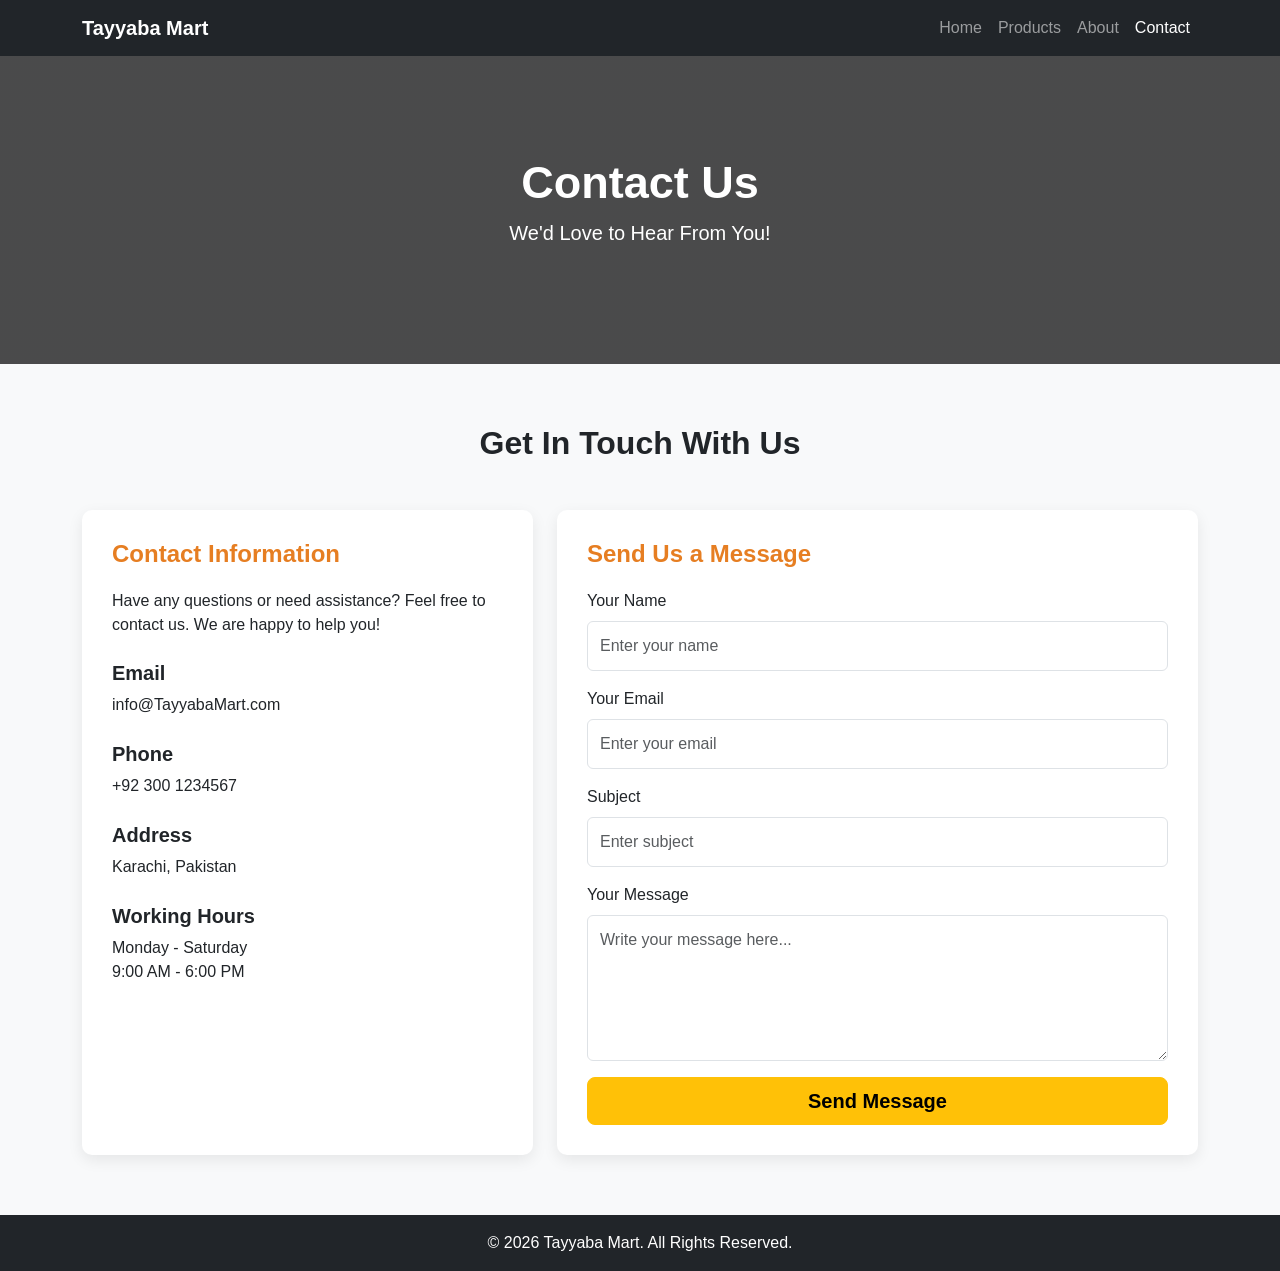
<file: contact.html>
<!DOCTYPE html>
<html lang="en">
<head>
    <meta charset="UTF-8">
    <meta name="viewport" content="width=device-width, initial-scale=1.0">
    <title>Contact Us</title>

    <!-- Bootstrap CSS -->
    <link href="https://cdn.jsdelivr.net/npm/bootstrap@5.3.3/dist/css/bootstrap.min.css"
          rel="stylesheet">

    <!-- Custom CSS -->
    <link rel="stylesheet" href="style.css">

    <style>
        body {
            font-family: Arial, sans-serif;
            background-color: #f8f9fa;
        }

        .contact-hero {
            background: linear-gradient(
                rgba(0,0,0,0.7),
                rgba(0,0,0,0.7)
            ), url("https://placehold.co/1600x600?text=Contact+Tayyaba Mart");

            background-size: cover;
            background-position: center;
            color: white;
            padding: 100px 20px;
            text-align: center;
        }

        .contact-hero h1 {
            font-size: 45px;
            font-weight: bold;
        }

        .contact-section {
            padding: 60px 0;
        }

        .contact-card {
            background: white;
            padding: 30px;
            border-radius: 10px;
            box-shadow: 0 5px 15px rgba(0,0,0,0.08);
            height: 100%;
        }

        .contact-card h4 {
            color: #e67e22;
            font-weight: bold;
            margin-bottom: 20px;
        }

        .contact-info {
            margin-bottom: 25px;
        }

        .contact-info h5 {
            font-weight: bold;
        }

        .form-control {
            padding: 12px;
            margin-bottom: 15px;
        }

        .btn-warning {
            font-weight: bold;
        }

        footer {
            margin-top: 0;
        }

        @media(max-width: 768px) {
            .contact-hero h1 {
                font-size: 32px;
            }
        }
    </style>
</head>

<body>

<!-- Navbar -->
<nav class="navbar navbar-expand-lg navbar-dark bg-dark">
    <div class="container">

        <a class="navbar-brand fw-bold" href="index.html">
            Tayyaba Mart
        </a>

        <button class="navbar-toggler" type="button"
                data-bs-toggle="collapse"
                data-bs-target="#navbarNav">
            <span class="navbar-toggler-icon"></span>
        </button>

        <div class="collapse navbar-collapse" id="navbarNav">

            <ul class="navbar-nav ms-auto">

                <li class="nav-item">
                    <a class="nav-link" href="index.html">Home</a>
                </li>

                <li class="nav-item">
                    <a class="nav-link" href="index.html#products">
                        Products
                    </a>
                </li>

                <li class="nav-item">
                    <a class="nav-link" href="about.html">About</a>
                </li>

                <li class="nav-item">
                    <a class="nav-link active" href="contact.html">
                        Contact
                    </a>
                </li>

            </ul>

        </div>
    </div>
</nav>

<!-- Hero Section -->
<section class="contact-hero">
    <div class="container">

        <h1>Contact Us</h1>

        <p class="fs-5">
            We'd Love to Hear From You!
        </p>

    </div>
</section>

<!-- Contact Section -->
<section class="contact-section">
    <div class="container">

        <h2 class="text-center fw-bold mb-5">
            Get In Touch With Us
        </h2>

        <div class="row g-4">

            <!-- Contact Information -->
            <div class="col-md-5">

                <div class="contact-card">

                    <h4>Contact Information</h4>

                    <p>
                        Have any questions or need assistance?
                        Feel free to contact us. We are happy
                        to help you!
                    </p>

                    <div class="contact-info mt-4">

                        <h5>Email</h5>

                        <p>
                            info@TayyabaMart.com
                        </p>

                    </div>

                    <div class="contact-info">

                        <h5>Phone</h5>

                        <p>
                            +92 300 1234567
                        </p>

                    </div>

                    <div class="contact-info">

                        <h5>Address</h5>

                        <p>
                            Karachi, Pakistan
                        </p>

                    </div>

                    <div class="contact-info">

                        <h5>Working Hours</h5>

                        <p>
                            Monday - Saturday
                            <br>
                            9:00 AM - 6:00 PM
                        </p>

                    </div>

                </div>
            </div>

            <!-- Contact Form -->
            <div class="col-md-7">

                <div class="contact-card">

                    <h4>Send Us a Message</h4>

                    <form id="contactForm">

                        <div class="mb-3">

                            <label class="form-label">
                                Your Name
                            </label>

                            <input type="text"
                                   class="form-control"
                                   id="name"
                                   placeholder="Enter your name"
                                   required>

                        </div>

                        <div class="mb-3">

                            <label class="form-label">
                                Your Email
                            </label>

                            <input type="email"
                                   class="form-control"
                                   id="email"
                                   placeholder="Enter your email"
                                   required>

                        </div>

                        <div class="mb-3">

                            <label class="form-label">
                                Subject
                            </label>

                            <input type="text"
                                   class="form-control"
                                   id="subject"
                                   placeholder="Enter subject"
                                   required>

                        </div>

                        <div class="mb-3">

                            <label class="form-label">
                                Your Message
                            </label>

                            <textarea class="form-control"
                                      id="message"
                                      rows="5"
                                      placeholder="Write your message here..."
                                      required></textarea>

                        </div>

                        <button type="submit"
                                class="btn btn-warning btn-lg w-100">
                            Send Message
                        </button>

                    </form>

                </div>
            </div>

        </div>
    </div>
</section>

<!-- Footer -->
<footer class="bg-dark text-white text-center py-3">

    <p class="mb-0">
        &copy; 2026 Tayyaba Mart. All Rights Reserved.
    </p>

</footer>

<!-- Bootstrap JS -->
<script src="https://cdn.jsdelivr.net/npm/bootstrap@5.3.3/dist/js/bootstrap.bundle.min.js"></script>

<!-- Contact Form JS -->
<script>

    document.getElementById("contactForm")
        .addEventListener("submit", function(e) {

            e.preventDefault();

            const name = document.getElementById("name").value;

            alert("Thank you " + name +
                  "! Your message has been received.");

            this.reset();

        });

</script>

</body>
</html>
</file>
<file: style.css>
/* General Styling */
body {
    font-family: Arial, sans-serif;
    margin: 0;
    background-color: #f8f9fa;
}

/* Hero Section */
.hero {
    background: linear-gradient(
        rgba(0, 0, 0, 0.6),
        rgba(0, 0, 0, 0.6)
    ), url("https://placehold.co/1600x600?text=Online+Shopping");

    background-size: cover;
    background-position: center;
    color: white;
    padding: 120px 20px;
}

.hero h1 {
    font-size: 45px;
    font-weight: bold;
}

.hero p {
    font-size: 20px;
    margin: 20px 0;
}

/* Product Cards */
.product-card {
    border: none;
    border-radius: 10px;
    overflow: hidden;
    transition: 0.3s;
    height: 120%;
}

.product-card:hover {
    transform: translateY(-8px);
    box-shadow: 0 5px 20px rgba(0,0,0,0.15);
}

.product-card img {
    height: 200px;
    object-fit: cover;
    
}

.price {
    color: #e67e22;
    font-weight: bold;
    font-size: 18px;
}

/* Buttons */
.btn-dark {
    border-radius: 5px;
}

.btn-warning {
    font-weight: bold;
}

/* Footer */
footer {
    margin-top: 0px;
}

/* Responsive */
@media (max-width: 768px) {
    .hero {
        padding: 80px 15px;
    }

    .hero h1 {
        font-size: 32px;
    }

    .hero p {
        font-size: 16px;
    }
}
</file>
